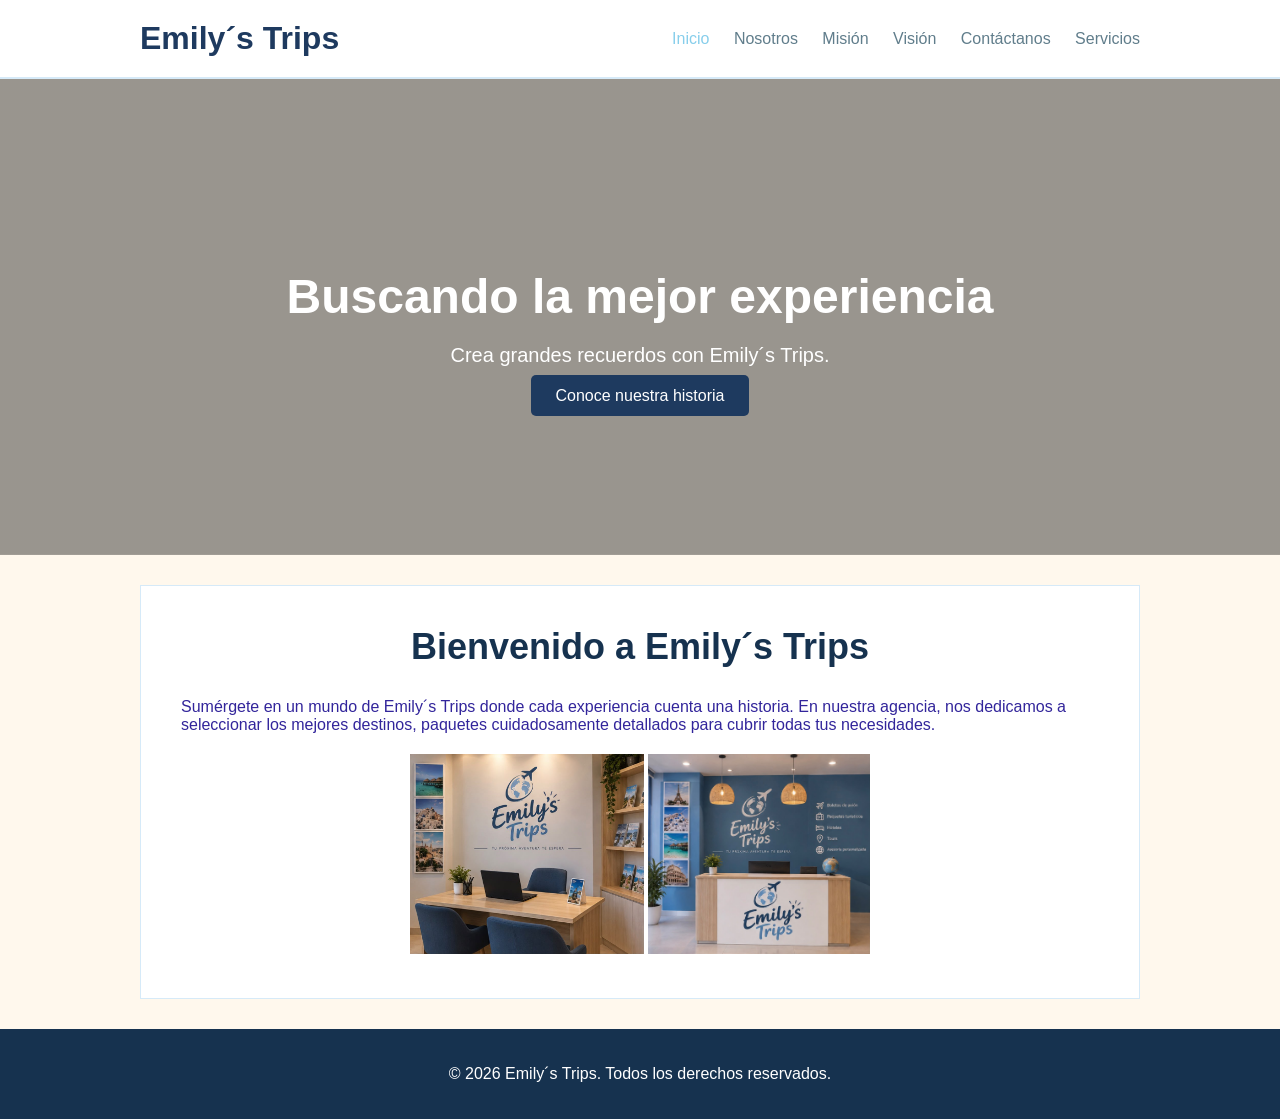
<file: index.html>
<!DOCTYPE html>
<html lang="es">
<head>
    <meta charset="UTF-8">
    <meta name="viewport" content="width=device-width, initial-scale=1.0">
    <title>Emily´s Trips - New Places, Better Stories</title>
    <link rel="stylesheet" href="style.css">
</head>
<body>

    <header>
        <div class="container">
            <a href="index.html" class="logo">Emily´s Trips</a>
            <nav>
                <ul>
                    <li><a href="index.html" class="active">Inicio</a></li>
                    <li><a href="nosotros.html">Nosotros</a></li>
                    <li><a href="mision.html">Misión</a></li>
                    <li><a href="vision.html">Visión</a></li>
                    <li><a href="contacto.html">Contáctanos</a></li>
                    <li><a href="servicios.html">Servicios</a></li>
                </ul>
            </nav>
        </div>
    </header>

    <main>
        <section class="hero">
            <h1>Buscando la mejor experiencia</h1>
            <p>Crea grandes recuerdos con Emily´s Trips.</p>
            <a href="nosotros.html" class="cta-button">Conoce nuestra historia</a>
        </section>

        <div class="container">
            <section class="content-section">
                <h2>Bienvenido a Emily´s Trips</h2>
                <p>
                    Sumérgete en un mundo de Emily´s Trips donde cada experiencia cuenta una historia. En nuestra agencia, nos dedicamos a seleccionar los mejores destinos, paquetes cuidadosamente detallados para cubrir todas tus necesidades.
                <div class="image">
                <img src="images/1.jpg.jpeg" alt="Interior de la agencia" height="200">
                <img src="images/2.jpg.jpeg" alt="Interior de la agencia" height="200">
                </div>
            </section>
        </div>
    </main>

    <footer>
        <div class="container">
            <p>&copy; 2026 Emily´s Trips. Todos los derechos reservados.</p>
        </div>
    </footer>

</body>
</html>
</file>
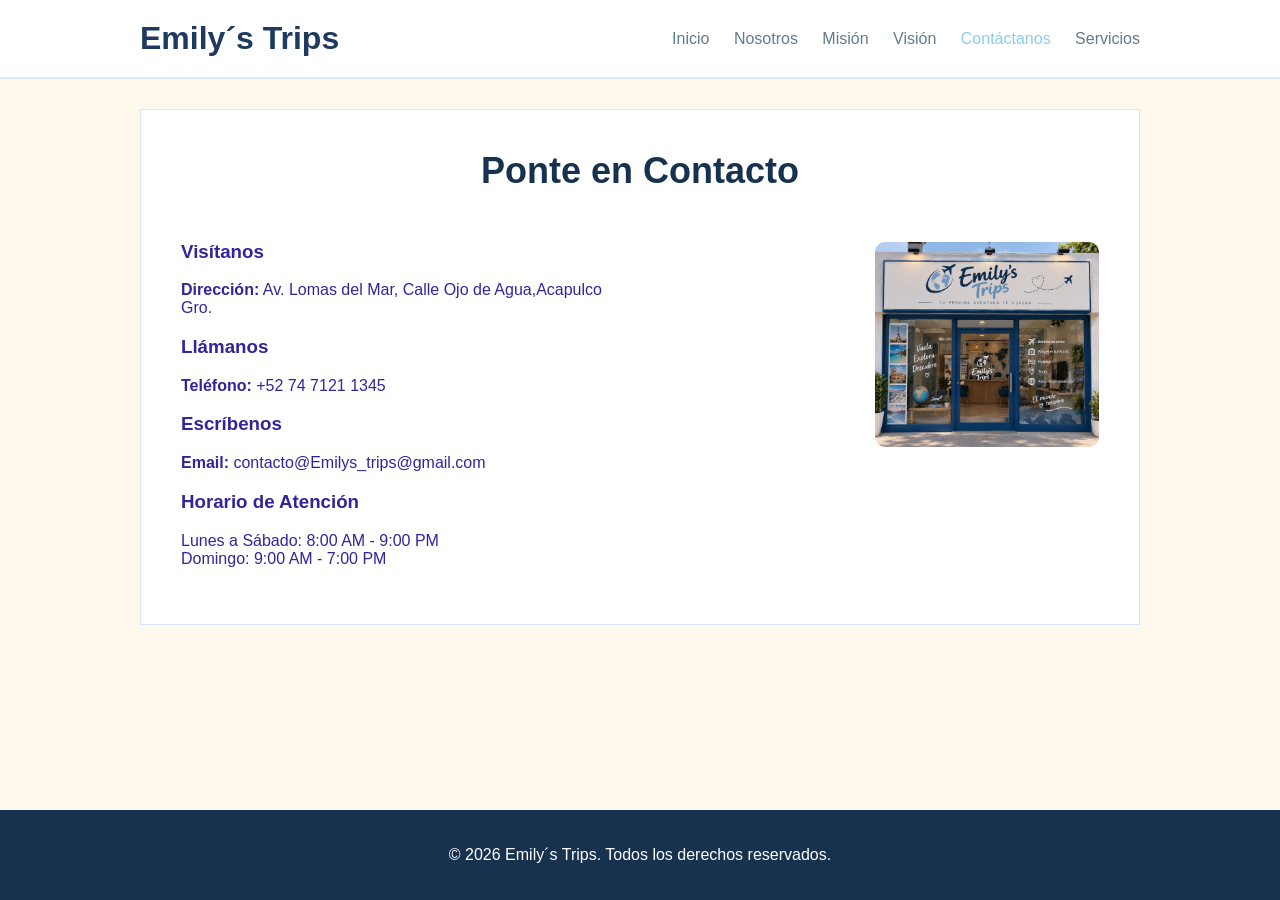
<file: contacto.html>
<!DOCTYPE html>
<html lang="es">
<head>
    <meta charset="UTF-8">
    <meta name="viewport" content="width=device-width, initial-scale=1.0">
    <title>Contacto - Emily´s Trips</title>
    <link rel="stylesheet" href="style.css">
</head>
<body>

    <header>
        <div class="container">
            <a href="index.html" class="logo">Emily´s Trips</a>
            <nav>
                <ul>
                    <li><a href="index.html">Inicio</a></li>
                    <li><a href="nosotros.html">Nosotros</a></li>
                    <li><a href="mision.html">Misión</a></li>
                    <li><a href="vision.html">Visión</a></li>
                    <li><a href="contacto.html" class="active">Contáctanos</a></li>
                    <li><a href="servicios.html">Servicios</a></li>
                </ul>
            </nav>
        </div>
    </header>

    <main class="container">
        <section class="content-section contacto">
            <h2>Ponte en Contacto</h2>
            <div class="content-flex">
                <div class="text">
                    <h3>Visítanos</h3>
                    <p>
                        <strong>Dirección:</strong> Av. Lomas del Mar, Calle Ojo de Agua,Acapulco Gro.
                    </p>
                    <h3>Llámanos</h3>
                    <p>
                        <strong>Teléfono:</strong> +52 74 7121 1345
                    </p>
                    <h3>Escríbenos</h3>
                    <p>
                        <strong>Email:</strong> contacto@Emilys_trips@gmail.com
                    </p>
                    <h3>Horario de Atención</h3>
                    <p>
                        Lunes a Sábado: 8:00 AM - 9:00 PM<br>
                        Domingo: 9:00 AM - 7:00 PM
                    </p>
                </div>
                <div class="image">
                    <img src="images/3.jpg.jpeg" alt="Mapa de ubicación o fachada de la tienda">
                </div>
            </div>
        </section>
    </main>

    <footer>
        <div class="container">
            <p>&copy; 2026 Emily´s Trips. Todos los derechos reservados.</p>
        </div>
    </footer>

</body>
</html>
</file>
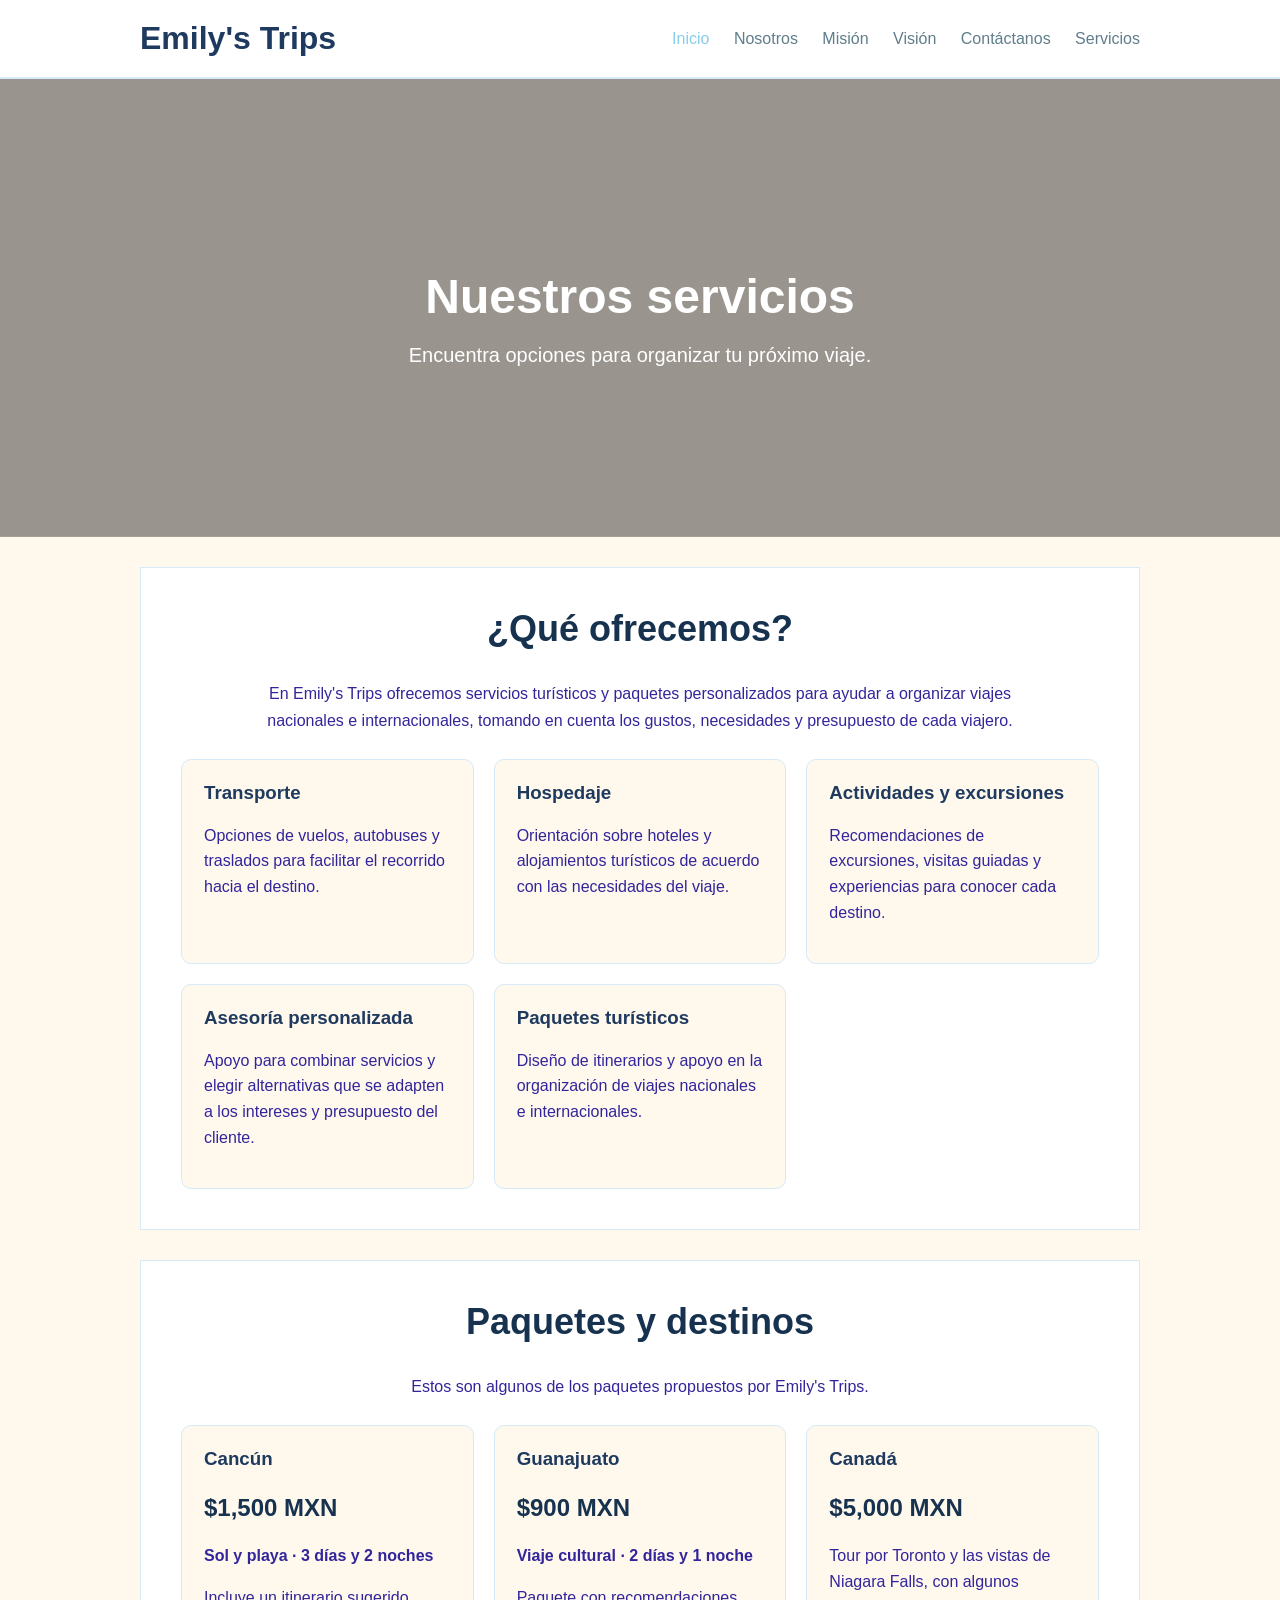
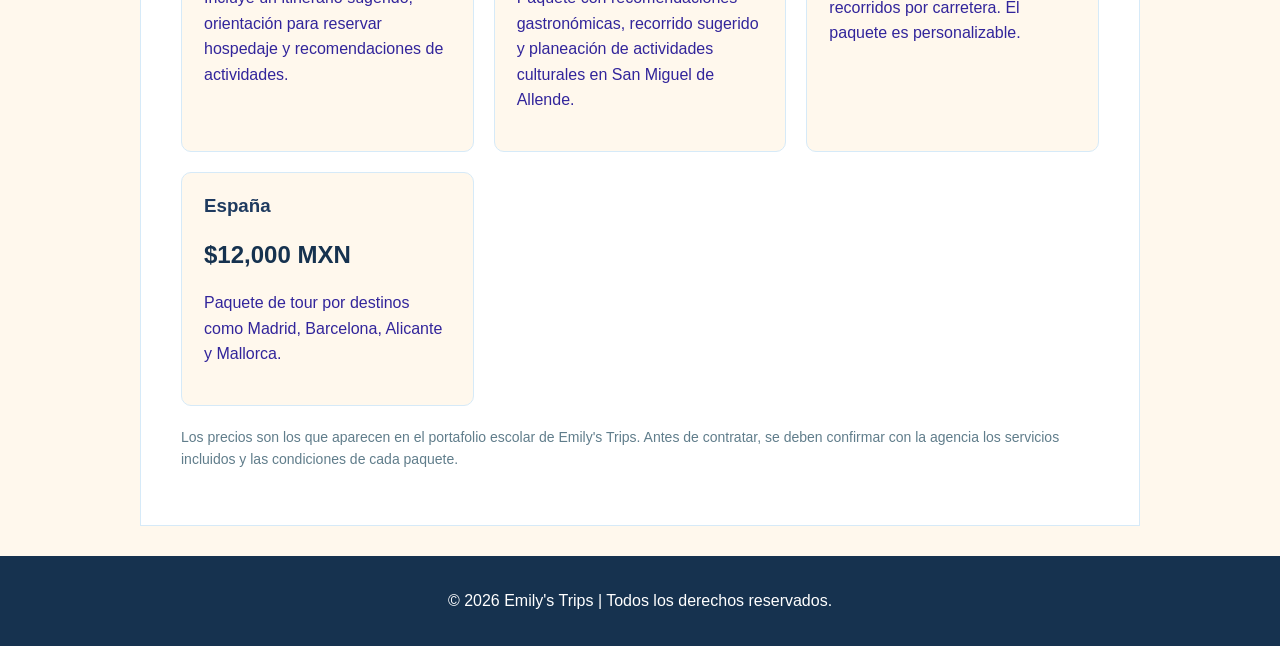
<file: servicios.html>
<!DOCTYPE html>
<html lang="es">
<head>
  <meta charset="UTF-8">
  <meta name="viewport" content="width=device-width, initial-scale=1.0">
  <title>Servicios | Emily's Trips</title>
  <link rel="stylesheet" href="style.css">
  <style>
    .services-grid {
      display: grid;
      grid-template-columns: repeat(auto-fit, minmax(220px, 1fr));
      gap: 20px;
      margin-top: 25px;
    }
    .service-card, .package-card {
      border: 1px solid #D6EAF8;
      border-radius: 10px;
      padding: 22px;
      background: #FFF8ED;
    }
    .service-card h3, .package-card h3 {
      color: #1E3A5F;
      margin-top: 0;
    }
    .package-card .price {
      color: #16324F;
      font-size: 24px;
      font-weight: bold;
      margin: 8px 0 14px;
    }
    .package-card p, .service-card p {
      line-height: 1.6;
    }
    .section-intro {
      text-align: center;
      line-height: 1.7;
      max-width: 800px;
      margin: 0 auto;
    }
    .note {
      font-size: 14px;
      line-height: 1.6;
      color: #607D8B;
      margin-top: 20px;
    }
    @media (max-width: 768px) {
      header .container { text-align: center; }
      nav { float: none; margin-top: 16px; }
      nav ul li { margin: 0 8px; }
      .hero { padding: 90px 20px; }
      .hero h1 { font-size: 36px; }
      .content-section { padding: 25px 18px; }
      .content-section h2 { font-size: 28px; }
    }
  </style>
</head>
<body>
  <header>
    <div class="container">
      <a class="logo" href="index.html">Emily's Trips</a>
      <nav>
        <ul>
                    <li><a href="index.html" class="active">Inicio</a></li>
                    <li><a href="nosotros.html">Nosotros</a></li>
                    <li><a href="mision.html">Misión</a></li>
                    <li><a href="vision.html">Visión</a></li>
                    <li><a href="contacto.html">Contáctanos</a></li>
                    <li><a href="servicios.html">Servicios</a></li>
        </ul>
      </nav>
    </div>
  </header>

  <main>
    <section class="hero">
      <h1>Nuestros servicios</h1>
      <p>Encuentra opciones para organizar tu próximo viaje.</p>
    </section>

    <div class="container">
      <section class="content-section">
        <h2>¿Qué ofrecemos?</h2>
        <p class="section-intro">
          En Emily's Trips ofrecemos servicios turísticos y paquetes personalizados
          para ayudar a organizar viajes nacionales e internacionales, tomando en cuenta
          los gustos, necesidades y presupuesto de cada viajero.
        </p>
        <div class="services-grid">
          <article class="service-card">
            <h3>Transporte</h3>
            <p>Opciones de vuelos, autobuses y traslados para facilitar el recorrido hacia el destino.</p>
          </article>
          <article class="service-card">
            <h3>Hospedaje</h3>
            <p>Orientación sobre hoteles y alojamientos turísticos de acuerdo con las necesidades del viaje.</p>
          </article>
          <article class="service-card">
            <h3>Actividades y excursiones</h3>
            <p>Recomendaciones de excursiones, visitas guiadas y experiencias para conocer cada destino.</p>
          </article>
          <article class="service-card">
            <h3>Asesoría personalizada</h3>
            <p>Apoyo para combinar servicios y elegir alternativas que se adapten a los intereses y presupuesto del cliente.</p>
          </article>
          <article class="service-card">
            <h3>Paquetes turísticos</h3>
            <p>Diseño de itinerarios y apoyo en la organización de viajes nacionales e internacionales.</p>
          </article>
        </div>
      </section>

      <section class="content-section">
        <h2>Paquetes y destinos</h2>
        <p class="section-intro">
          Estos son algunos de los paquetes propuestos por Emily's Trips.
        </p>
        <div class="services-grid">
          <article class="package-card">
            <h3>Cancún</h3>
            <p class="price">$1,500 MXN</p>
            <p><strong>Sol y playa · 3 días y 2 noches</strong></p>
            <p>Incluye un itinerario sugerido, orientación para reservar hospedaje y recomendaciones de actividades.</p>
          </article>
          <article class="package-card">
            <h3>Guanajuato</h3>
            <p class="price">$900 MXN</p>
            <p><strong>Viaje cultural · 2 días y 1 noche</strong></p>
            <p>Paquete con recomendaciones gastronómicas, recorrido sugerido y planeación de actividades culturales en San Miguel de Allende.</p>
          </article>
          <article class="package-card">
            <h3>Canadá</h3>
            <p class="price">$5,000 MXN</p>
            <p>Tour por Toronto y las vistas de Niagara Falls, con algunos recorridos por carretera. El paquete es personalizable.</p>
          </article>
          <article class="package-card">
            <h3>España</h3>
            <p class="price">$12,000 MXN</p>
            <p>Paquete de tour por destinos como Madrid, Barcelona, Alicante y Mallorca.</p>
          </article>
        </div>
        <p class="note">
          Los precios son los que aparecen en el portafolio escolar de Emily's Trips.
          Antes de contratar, se deben confirmar con la agencia los servicios incluidos
          y las condiciones de cada paquete.
        </p>
      </section>
    </div>
  </main>

  <footer>
    <p>© 2026 Emily's Trips | Todos los derechos reservados.</p>
  </footer>
</body>
</html>
</file>
<file: style.css>
/*
  ESTILOS CSS Emilys trips
  --------------------------------------
  Este archivo contiene todo el diseño de la página.
  Puedes cambiar los colores, fuentes y tamaños para personalizar tu web.
  Los comentarios como este te explican qué hace cada parte del código.
*/

/* --- 1. Estilos Generales para toda la página --- */
body {
    font-family: Arial, sans-serif; /* Tipo de letra principal. Puedes cambiarlo por "Georgia", "Verdana", etc. */
    background-color: #FFF8ED;   /* Color de fondo de la página (un gris muy claro) */
    color: #32259b;               /* Color del texto principal (gris oscuro) */
    margin: 0;                      /* Quita el margen que los navegadores ponen por defecto */
    padding: 0;                     /* Quita el relleno que los navegadores ponen por defecto */
    display: flex;                  /* Activa el modo "Flexbox" para el body */
    flex-direction: column;         /* Apila los elementos (header, main, footer) en una columna vertical */
    min-height: 100vh;              /* Hace que el body ocupe, como mínimo, el 100% de la altura de la pantalla */
}

/* --- 2. Contenedor Principal --- */
/* Usamos esta clase para centrar el contenido y evitar que ocupe toda la pantalla */
.container {
    width: 90%;                     /* El contenido ocupará el 90% del ancho de la pantalla */
    max-width: 1000px;              /* Pero como máximo, medirá 1000 pixeles de ancho */
    margin: 0 auto;                 /* Esto centra el contenedor horizontalmente (el 'auto' lo hace mágico) */
}

/* --- 3. Encabezado y Logo --- */
header {
    background-color:#FFFFFF;      /* Fondo blanco para la barra de navegación */
    padding: 20px;                  /* Espacio por dentro del encabezado para que no se vea apretado */
    border-bottom: 2px solid #D6EAF8; /* Línea gris clarita para separar el menú del resto */
}

.logo {
    font-size: 32px;                /* Tamaño de letra para el logo "Coffe Shop" */
    font-weight: bold;              /* Letra en negrita */
    color:#1E3A5F;                 /* Color café para el texto del logo */
    text-decoration: none;          /* Le quita el subrayado a los links */
}

/* --- 4. Menú de Navegación --- */
nav {
    float: right;                   /* Alinea el menú a la derecha del encabezado */
    margin-top: 10px;               /* Un pequeño margen para que el menú baje un poco y se alinee con el logo */
}

nav ul {
    margin: 0;
    padding: 0;
}

nav ul li {
    display: inline;                /* Coloca los elementos del menú uno al lado del otro */
    margin-left: 20px;              /* Espacio entre cada opción del menú */
}

nav ul li a {
    color:#607D8B;                 /* Color para los links del menú */
    text-decoration: none;          /* Le quita el subrayado */
    font-size: 16px;                /* Tamaño de letra de los links */
}

/* Esto cambia el color del link cuando pasas el ratón por encima */
nav ul li a:hover {
    color:#40BFC1;                 /* Color café claro */
}

/* Esta clase la ponemos en el HTML para saber en qué página estamos */
.active {
    color:#87CEEB;                 /* Le pone el color café al link de la página actual */
}


/* --- 5. Sección de Bienvenida (Hero) --- */
.hero {
    background: linear-gradient(rgba(0, 0, 0, 0.4), rgba(0, 0, 0, 0.4)),
                url('https://i.pinimg.com/1200x/90/2f/ad/902fad4a9a3f36cf5279cfbe9a64973f.jpg');
    background-size: cover;
    background-position: center;
    padding: 150px 20px;
    text-align: center;
    color:#FFFFFF;
}


.hero h1 {
    font-size: 48px;
    margin-bottom: 10px;
}

.hero p {
    font-size: 20px;
}

/* --- 6. Botones --- */
.cta-button {
    background-color:#1E3A5F;      /* Color de fondo del botón */
    color:#FFFFFF;                 /* Color del texto del botón */
    padding: 12px 25px;             /* Relleno para hacerlo más grande */
    text-decoration: none;          /* Quita el subrayado */
    border-radius: 5px;             /* Redondea las esquinas del botón */
    margin-top: 20px;               /* Espacio arriba del botón */
}

/* Cambia el color del botón al pasar el ratón por encima */
.cta-button:hover {
    background-color:#40BFC1;
}


/* --- 7. Secciones de Contenido General --- */
.content-section {
    background-color:#FFFFFF;      /* Fondo blanco para las cajas de contenido */
    padding: 40px;                  /* Relleno por todos los lados */
    margin-top: 30px;               /* Espacio entre las secciones */
    border: 1px solid #D6EAF8;      /* Borde gris claro */
}

.content-section h2 {
    font-size: 36px;
    color:#16324F;
    text-align: center;             /* Centra los títulos de sección */
    margin-top: 0;                  /* Quita el margen superior del título */
}

/* --- 8. Pie de Página --- */
footer {
    background-color:#16324F;      /* Fondo gris oscuro para el pie de página */
    color:#FFFFFF;                 /* Texto blanco */
    text-align: center;
    padding: 20px 0;
    margin-top: 30px;
}

.image {
    text-align: center;             /* Centra la imagen dentro de su contenedor */
    margin-top: 20px;
}


/* REGLA PARA EMPUJAR EL FOOTER HACIA ABAJO --- */
main {
    flex-grow: 1; /* Le dice a la sección <main> que crezca y ocupe todo el espacio vertical disponible */
}


/* Solo aplica a la sección de contacto */
.contacto .content-flex {
    display: flex;
    align-items: flex-start;
    justify-content: space-between;
    gap: 20px;
}

.contacto .content-flex .text {
    flex: 1;
}

.contacto .content-flex .image {
    flex: 1;
    text-align: right;
}

.contacto .content-flex .image img {
    max-width: 50%;
    height: auto;
    border-radius: 10px;
}

/* Diseño responsive para pantallas pequeñas */
@media (max-width: 768px) {
    .contacto .content-flex {
        flex-direction: column;
        align-items: center;
    }
}

/* --- Carrusel con efecto de desvanecido y controles --- */
.carousel {
  max-width: 800px;
  position: relative;
  margin: 40px auto 20px;
  border-radius: 10px;
  overflow: hidden;
  box-shadow: 0 4px 15px rgba(48, 109, 179, 0.2);
}

.slides {
  display: none;
}

.slides img {
  width: 100%;
  height: 450px;
  object-fit: cover;
}

/* Efecto de desvanecido */
.fade {
  animation-name: fade;
  animation-duration: 1.5s;
}

@keyframes fade {
  from { opacity: 0.4; }
  to { opacity: 1; }
}

/* Flechas de navegación */
.prev, .next {
  cursor: pointer;
  position: absolute;
  top: 50%;
  width: auto;
  padding: 10px;
  margin-top: -22px;
  color: white;
  font-weight: bold;
  font-size: 24px;
  border-radius: 0 3px 3px 0;
  user-select: none;
  transition: background-color 0.3s;
}

.next {
  right: 0;
  border-radius: 3px 0 0 3px;
}

.prev:hover, .next:hover {
  background-color: rgba(48, 205, 192, 0.4);
}

/* Puntos indicadores */
.dots-container {
  text-align: center;
  margin-bottom: 20px;
}

.dot {
  cursor: pointer;
  height: 14px;
  width: 14px;
  margin: 0 4px;
  background-color:#87CEEB;
  border-radius: 50%;
  display: inline-block;
  transition: background-color 0.3s;
}

.active-dot, .dot:hover {
  background-color:#40BFC1;
}
</file>
